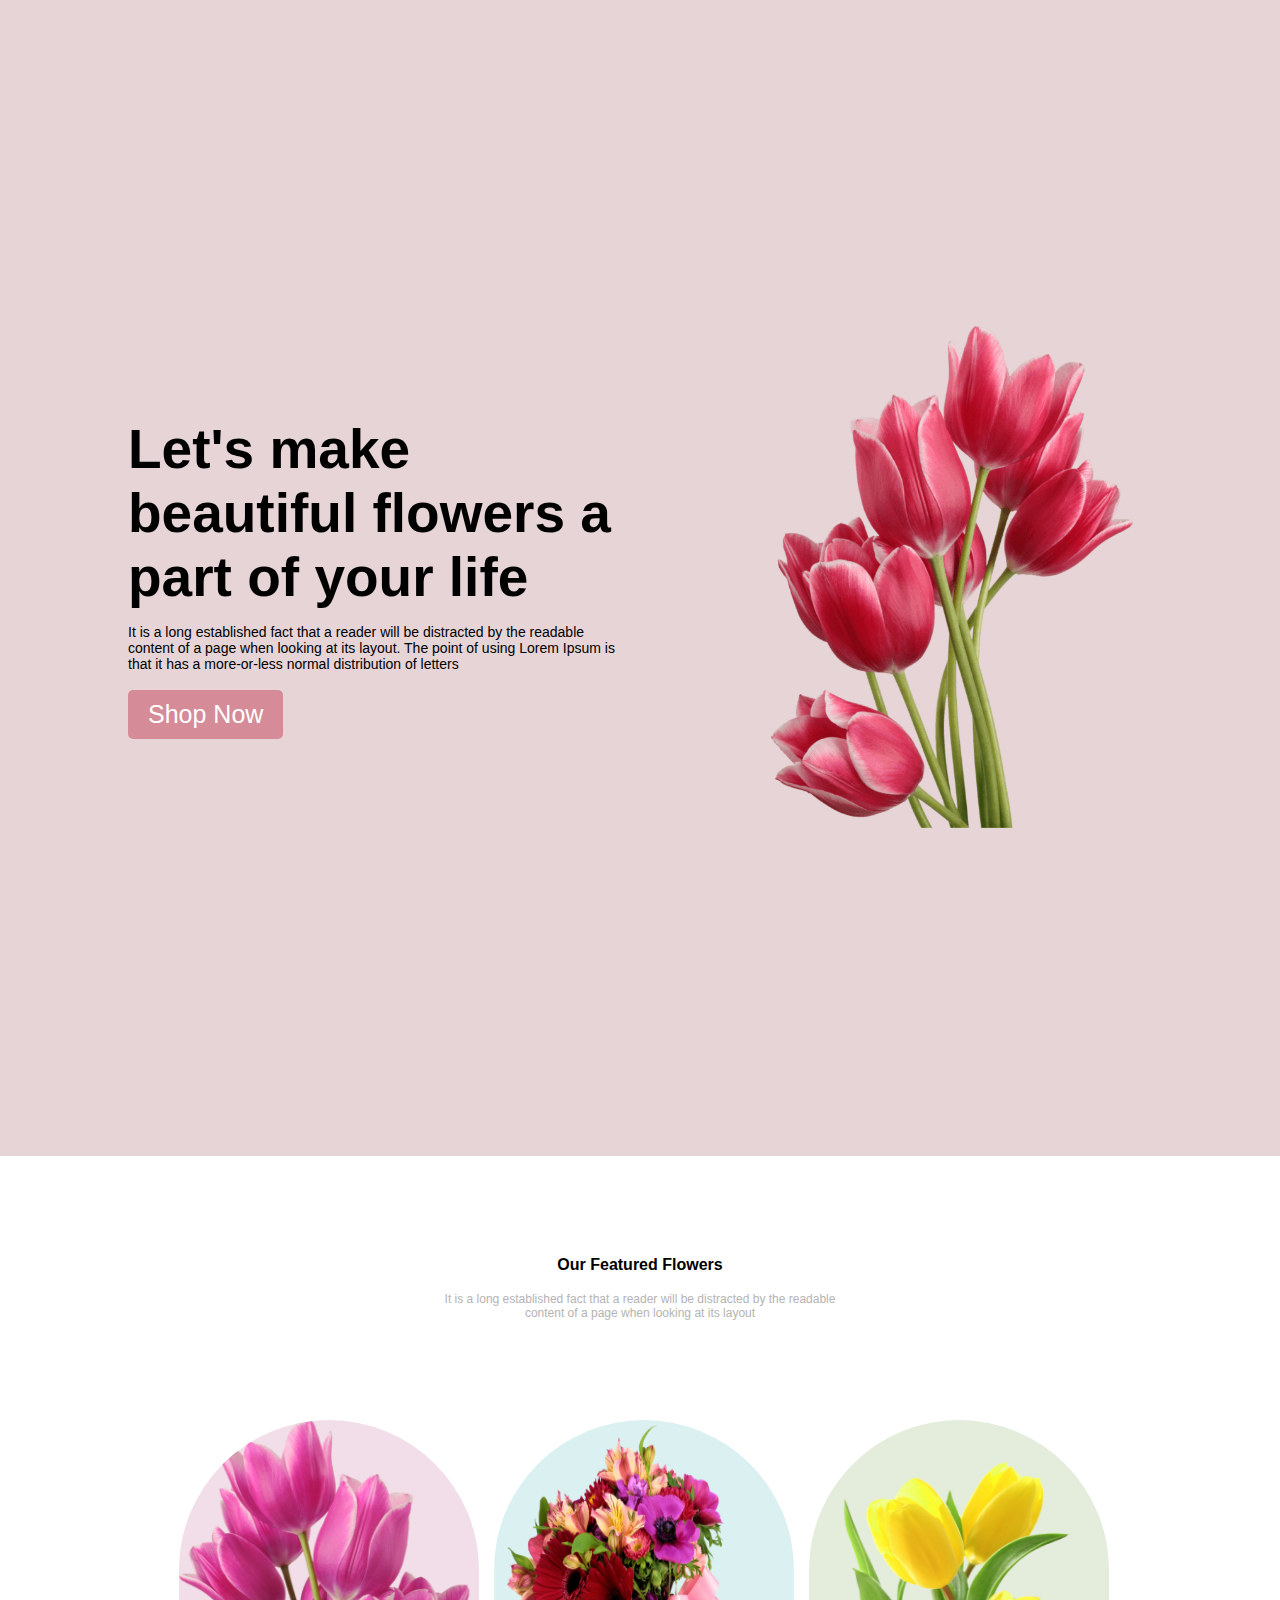
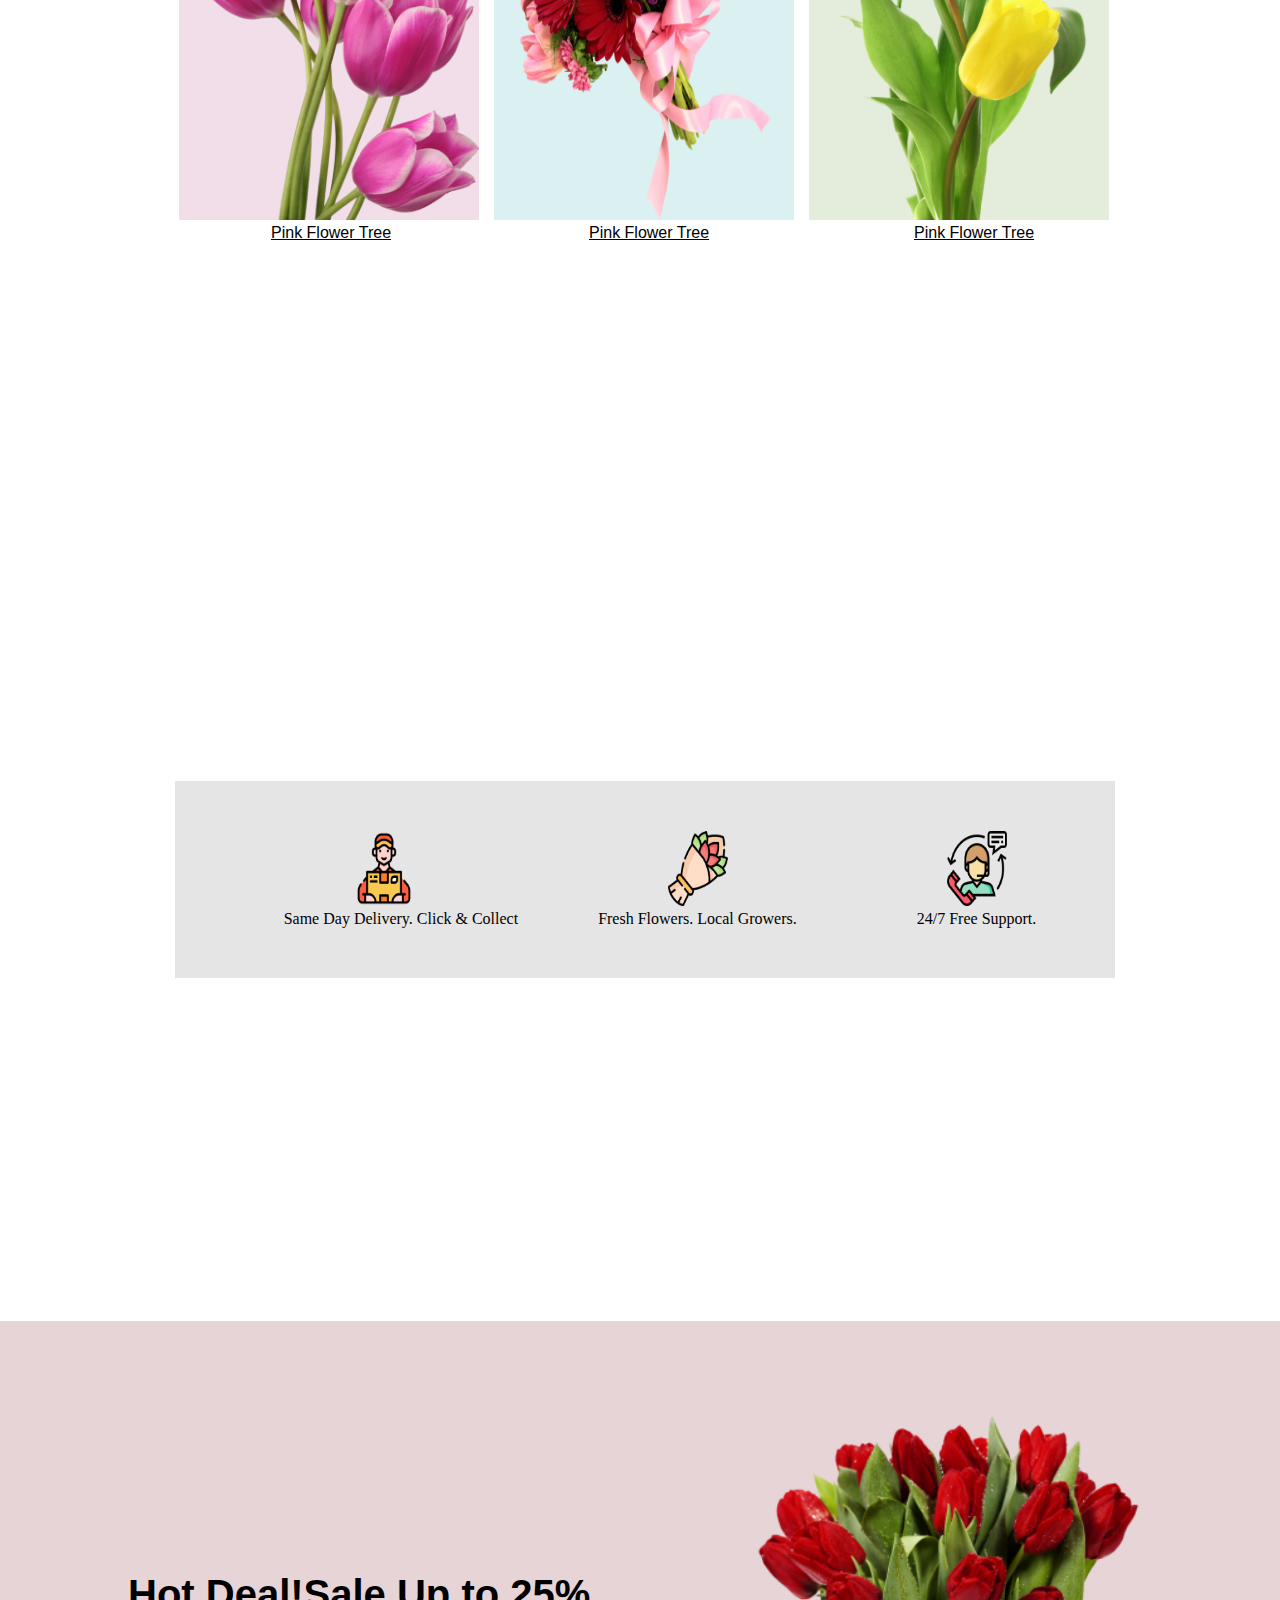
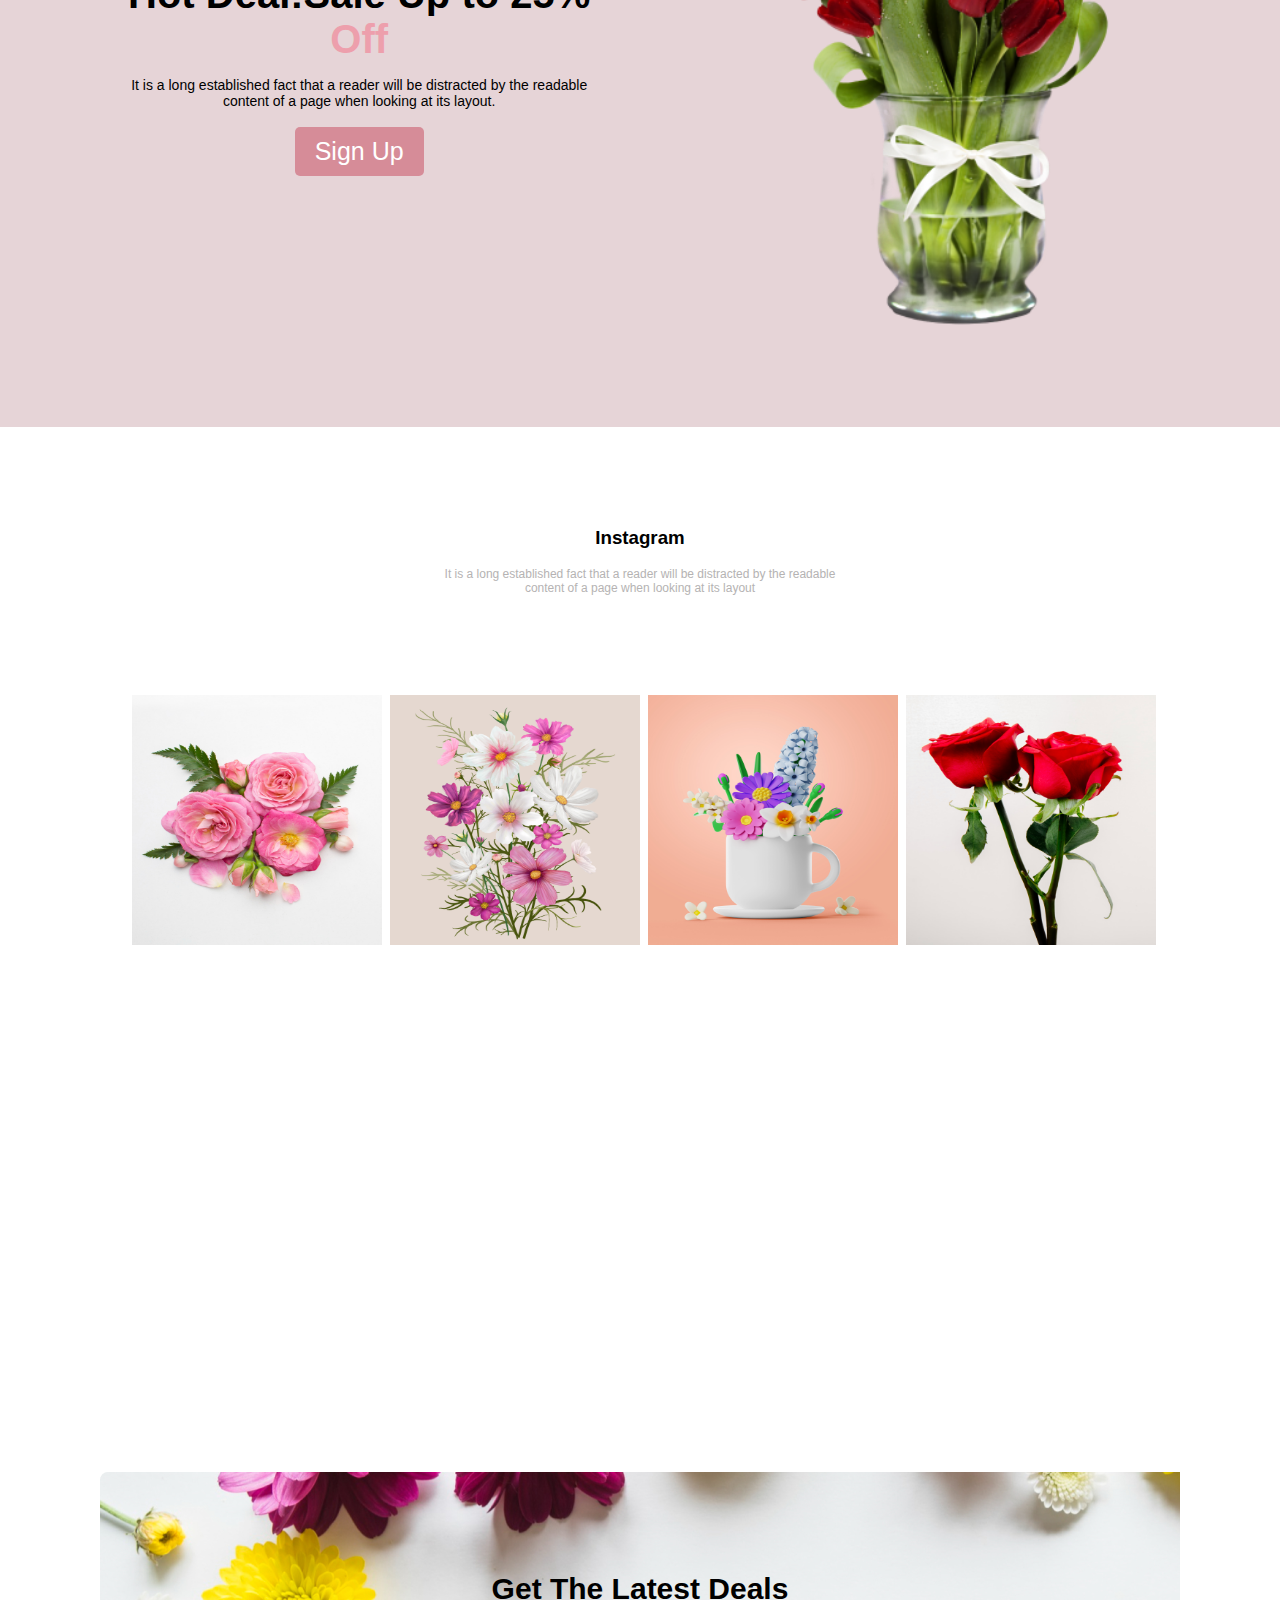
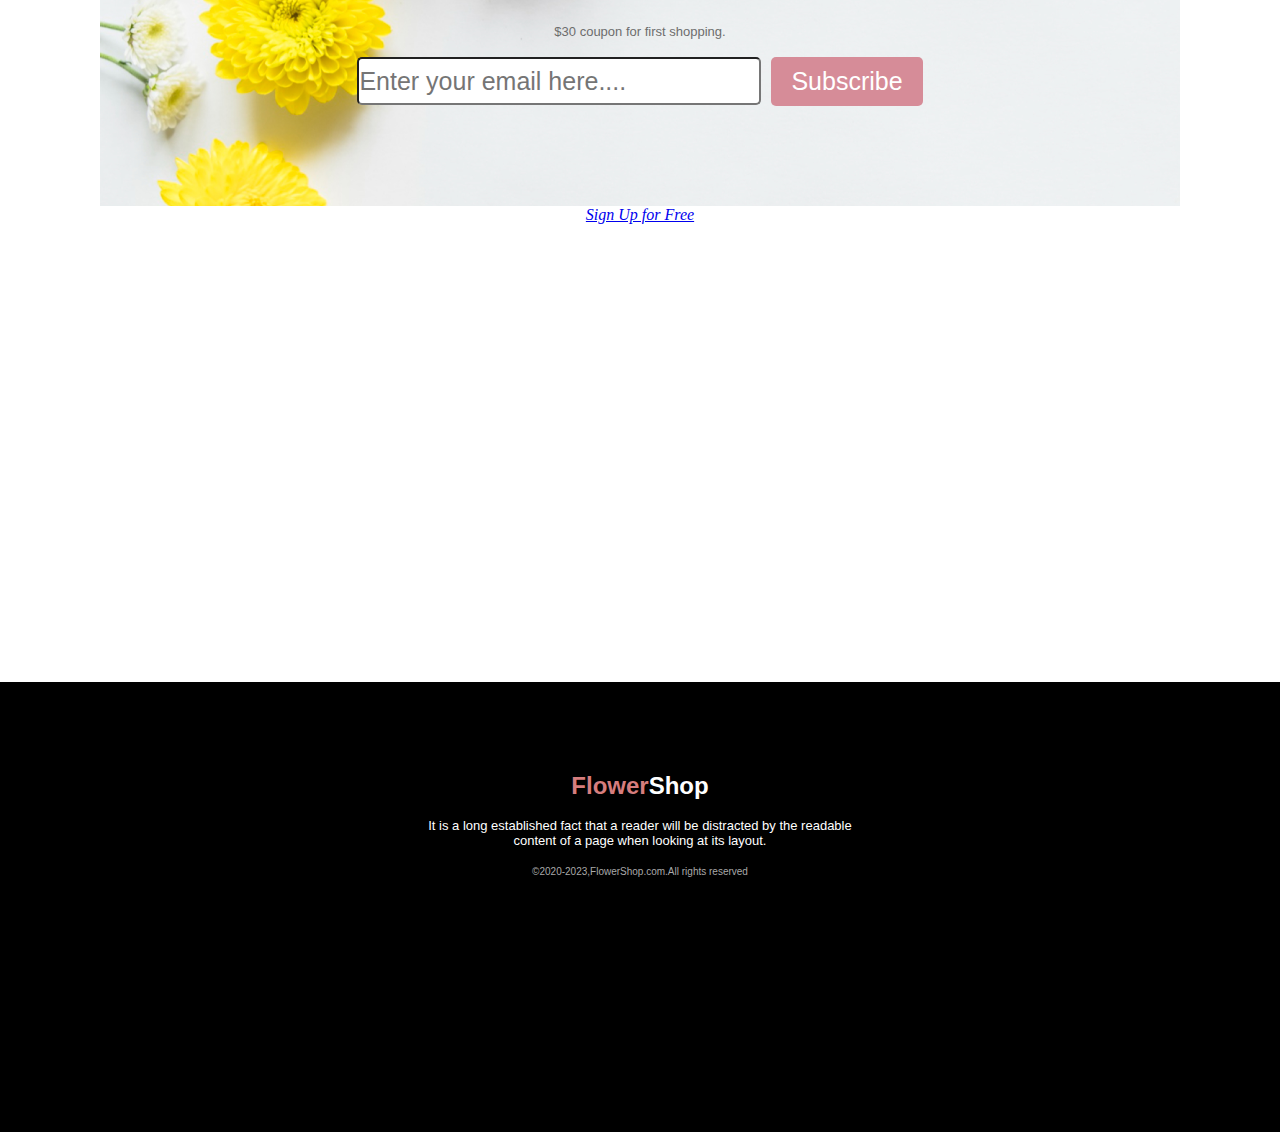
<file: index.html>
<!DOCTYPE html>
<html lang="en">
<head>
    <meta charset="UTF-8">
    <meta name="viewport" content="width=device-width, initial-scale=1.0">
    <title>Buy Flower.com</title>
    <link rel="stylesheet" href="index.css">
    <link rel="shortcut icon" href="image/Flower Asset/photo-1597848212624-a19eb35e2651.jpg" type="image/x-icon">
</head>
<body>
    <header>
        <div class="banner">
          <div class="banner-text">
              <h3 class="title">Let's make <br> beautiful flowers a <br> part of your life</h3>
              <p class="description">It is a long established fact that a reader will be distracted by the readable <br>
                content of a page when looking at its layout. The point of using Lorem Ipsum is <br>
                that it has a more-or-less normal distribution of letters</p>
                <br>
               <input class="button" type="button" value="Shop Now">
          </div>
          <div class="banner-photo">
            <img class="banner-img" src="image/Flower Asset/pngwing 10.png" alt="">
          </div>
        </div>
    </header>
    <main>
        <section class="featured">
           
                <div class="text">
                    <h4>Our Featured Flowers</h4>
                    <br>
                    <p class="t" >It is a long established fact that a reader will be distracted by the readable<br>content of a page when looking at its layout</p>

                </div>
                <div class="flower">
                   <div  >
                      <img class="image-1"  src="image/Flower Asset/pngwing 6.png" alt="">
                      <br>
                      <a class="txt-1" href="pink flower tree">Pink Flower Tree</a>
   
                    </div>

                    <div >
                        <img class="image-2"  src="image/Flower Asset/pngwing 5.png" alt="">
                        <br>
                        <a class="txt-2" href="pink flower tree">Pink Flower Tree</a>
                    </div>

                    <div >
                        <img class="image-3"  src="image/Flower Asset/pngwing 7.png" alt="">
                        <br>
                        <a class="txt-3" href="pink flower tree"  >Pink Flower Tree</a>
                    </div>
                 
                </div>

           
        </section>
        <section class="contact">
            <div class="contact-1">
                <div>
                    <img class="image-4" src="image/Flower Asset/Group 57.png" alt=""><br>
                    <p class="txt-4">Same Day Delivery. Click & Collect</p>
                </div>
                <div>
                    <img class="image-5" src="image/Flower Asset/Group 58.png" alt=""><br>
                    <p class="txt-5">Fresh Flowers. Local Growers.</p>
                </div>
                <div>
                    <img class="image-6" src="image/Flower Asset/Group 59.png" alt=""><br>
                    <p class="txt-6">24/7 Free Support.</p>
                   
                </div>
            </div>
        </section>
        <section class="b-2">
           
                <div class="b2-txt">
                    <h2 class="tl-2">Hot Deal!Sale Up to 25% <p style="color: rgb(237, 159, 172);">Off</p></h2>
                      <p class="dp-2">It is a long established fact that a reader will be distracted by the readable
                       <br> content of a page when looking at its layout.</p>
                      <br>
                     <input class="o" type="button" value="Sign Up">
                </div>
                <div class="bp2">
                  <img class="bi-2" src="image/Flower Asset/pngwing 8.png" alt="">
                </div>
             
        </section>
        <section class="instagram">
           
            <div class="text-2">
                <h3>Instagram</h3>
                <br>
                <p class="t-2" >It is a long established fact that a reader will be distracted by the readable<br>content of a page when looking at its layout</p>

            </div>
            <div class="flower-2">
               
                <img class="image-7"  src="image/Flower Asset/Flower 01.png" alt="">
                <img class="image-8"  src="image/Flower Asset/Rectangle 4.png" alt="">
                <img class="image-9"  src="image/Flower Asset/Rectangle 5.png" alt="">
                <img class="image-10"  src="image/Flower Asset/Rectangle 6.png" alt="">
                   
                
             
            </div>
       </section>
       <section class="bg-contact">
        <div class="contact-2">
            <h3 class="title-2">Get The Latest Deals</h3>
            <br>
            <p class="t-3">$30 coupon for first shopping.</p>
            <br>
            <div class="ip">
              <input class="ip-1" placeholder="Enter your email here...." type="email" name="" id="email">
              <input class="ip-2" type="button" value="Subscribe">
            </div>
        </div>
        <div class="frm">
            <a href="form.html" target="_blank"><i>Sign Up for Free</i></a>
        </div>

       </section>


    </main>
    <footer>
       <div class="foot">
            <h2 class="foot-1"><p style="color: rgb(214, 125, 125);">Flower</p><p style="color: white;">Shop</p></h2>
            <br>
            <p class="foot-2">It is a long established fact that a reader will be distracted by the readable
            <br>content of a page when looking at its layout.</p>
            <br>
            <p class="foot-3">&copy;2020-2023,FlowerShop.com.All rights reserved</p>
       </div>
       
    </footer>
</body>
</html>
</file>
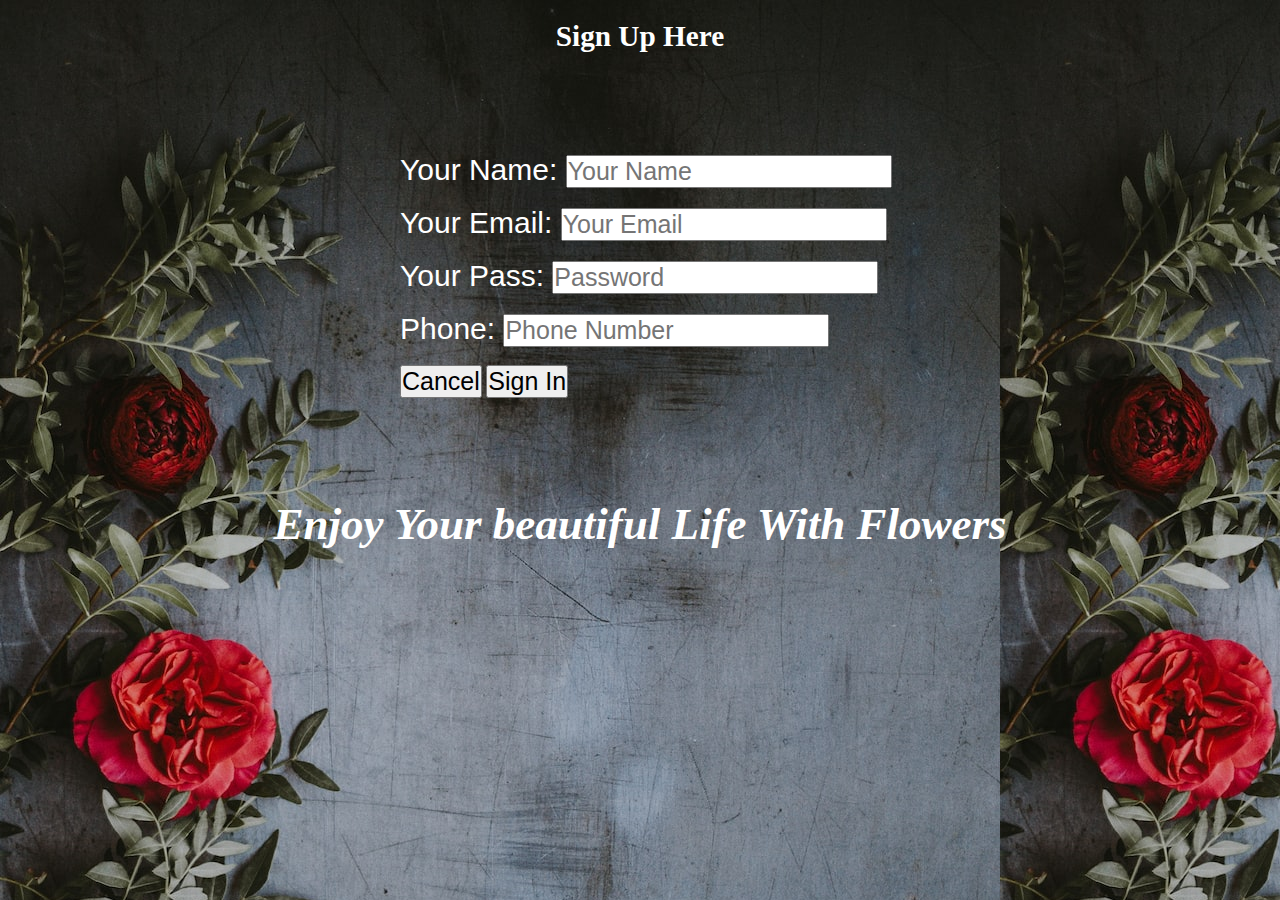
<file: form.html>
<!DOCTYPE html>
<html lang="en">
<head>
    <meta charset="UTF-8">
    <meta name="viewport" content="width=device-width, initial-scale=1.0">
    <title>Sign Up for Buy Flower.com</title>
    <link rel="stylesheet" href="index.css">
    <link rel="shortcut icon" href="image/Flower Asset/photo-1597848212624-a19eb35e2651.jpg" type="image/x-icon">
</head>
<body>
 <section class="frm-001">
      <header class="frm-2">
           <h3>Sign Up Here</h3>
      </header>
      <main>
        <div class="frm-3">
        <form >
            
            <label for="name">Your Name:
                <input type="text" id="Name" placeholder="Your Name">
            </label>
            <br>
            <br>
            <label for="Email">Your Email:
                <input type="email"  id="Email" placeholder="Your Email">
            </label>
            <br>
            <br>
            <label for="Password">Your Pass:
                <input type="password"  id="Password" placeholder="Password">
            </label>
            <br>
            <br>
            <label for="Number">Phone:  
              <input type="number"  id="Number" placeholder="Phone Number">
            </label>
            <br>
            <br>
            <input type="reset" value="Cancel"> <input type="submit" value="Sign In">
            
        </form>
         </div>
       
      </main>
      <footer class="frm-4">
        <h2><i>Enjoy Your beautiful Life With Flowers</i></h2>
      </footer>
    
   </section>
</body>
</html>
</file>
<file: index.css>
*{
    margin: 0px;
    padding: 0px;
}
.banner-img{
   width: 400px;
   
}
.banner{
    display: flex;
    justify-content: space-between;
    height: 100vh;
    align-items: center;
    background-color: rgb(230, 212, 215);
    font-family: Arial, Helvetica, sans-serif;
    padding: 10%;
}
.title{
    font-size: 55px;
    font-weight: bold;
}
.button{
    padding: 10px 20px;
    background-color: rgb(214, 140, 152);
    color: white;
    border: none;
    border-radius: 5px;
   
}
.description{
    font-size: 14px;
    margin-top: 15px;
}
.featured{
 height: 125vh;
 font-family: Arial, Helvetica, sans-serif;
}
.text{
    margin: 100px;
    text-align: center;
}
.t{
    font-size: 12px;
    color: rgb(181, 179, 179);
   
}
.flower{
    display: flex;
    justify-content: center;
   
}
.image-1 {
   
    width: 300px;
    height: 400px;
   
    border-radius: 400px 400px 0px 0px;
    background: rgba(167, 33, 98, 0.15);
    margin-left: 8px;
   
}
.image-2 {
   
    width: 300px;
    height: 400px;
    border-radius: 400px 400px 0px 0px;
    background: rgba(5, 151, 160, 0.15);
    margin-left: 15px;
}
.image-3 {
    width: 300px;
    height: 400px;
    border-radius: 300px 300px 0px 0px;
    background: rgba(71, 125, 17, 0.15);
    margin-left: 15px;
}
.txt-1{
   padding-left: 100px;
   color: black;
}
.txt-2{
    padding-left: 110px;
   color: black;
}
.txt-3{
    padding-left: 120px;
   color: black;
}
  .foot{
    background-color: black;
    height: 50vh;
}
.foot-1{
    display: flex;
    font-weight: bolder;
    font-family: Arial, Helvetica, sans-serif;
    justify-content: center;
    padding-top: 7%;
}
.foot-2{
    font-size: small;
    color: white;
    text-align: center;
    font-family: Arial, Helvetica, sans-serif;
}
.foot-3{
    font-size: x-small;
    color: darkgrey;
    text-align: center;
    font-family: Arial, Helvetica, sans-serif;
}
.contact{
    background-color: white;
    height: 60vh;
}
.contact-1{
    display: flex;
    justify-content: center;
    background-color: rgb(230, 229, 229);
    margin-left: 175px;
    margin-right: 165px;
    padding: 50px;
   
}
.image-4{
    width: 60px;
    height: 75px;
    padding-left: 100px;
}
.image-5{
    width: 60px;
    height: 75px;
    padding-left: 150px;
}
.image-6{
    width: 60px;
    height: 75px;
    padding-left: 150px;
}
.txt-4{
    padding-left: 30px;
    color: black;
}
.txt-5{
    padding-left: 80px;
    color: black;
}
.txt-6{
    padding-left: 120px;
    color: black;
   
}
.b-2{
    display: flex;
    justify-content: space-between;
    height: 50vh;
    align-items: center;
    background-color: rgb(230, 212, 215);
    font-family: Arial, Helvetica, sans-serif;
    padding: 10%;
    text-align: center;
}
.tl-2{
    font-size: 40px;
    font-weight: bold;
}
.o{
    padding: 10px 20px;
    background-color: rgb(214, 140, 152);
    color: white;
    border: none;
    border-radius: 5px;
}
.dp-2{
    font-size: 14px;
    margin-top: 15px;
}
.bi-2{
    width: 400px;
}
.instagram{
    height: 105vh;
    font-family: Arial, Helvetica, sans-serif;
}
.text-2{
    margin: 100px;
    text-align: center;
}
.t-2{
    font-size: 12px;
    color: rgb(181, 179, 179);
   
}
.flower-2{
    display: flex;
    justify-content: center;
   
}
.image-7{
   
    width: 250px;
    height: 250px;
    flex-shrink: 0;
   
    margin-left: 8px;
   
}
.image-8{
   
    width: 250px;
    height: 250px;
   
   
    margin-left: 8px;
   
}
.image-9{
   
    width: 250px;
    height: 250px;
   
   
    margin-left: 8px;
   
}
.image-10{
   
    width: 250px;
    height: 250px;
   
   
    margin-left: 8px;
   
}
.bg-contact{
    height: 90vh;
   
}
.contact-2{
    text-align: center;
    background-image: url("./image/Flower Asset/Rectangle 9.png");
   
    margin-left: 100px;
    margin-right: 100px;
    padding: 100px;
}
.ip{
    display: flex;
    justify-content: center;
    font-size: 30px;
   
   
}
.title-2{
    font-size: 30px;
    font-weight: bolder;
    font-family: Arial, Helvetica, sans-serif;
}
.t-3{
    font-size: small;
    color: rgb(109, 109, 109);
    font-family: Arial, Helvetica, sans-serif;
}
.ip-1{
    height: 44px;
    width: 400px;
    border-radius: 5px;
   
}
.ip-2{
    padding: 10px 20px;
    background-color: rgb(214, 140, 152);
    color: white;
    border: none;
    border-radius: 5px;
    margin-left: 10px ;
}
.frm{
    text-align: center;
   
}
.frm-001{
    height: 100vh;
    background-image: url("image/Flower Asset/form3.jpg");
   
}
.frm-2{
    text-align: center;
    color: #fff;
    font-size: 25px;
    font-weight: bolder;
    padding-top: 20px;
}
.frm-3{
   
    align-items: center;
    margin:100px;
    padding-left: 300px;;
    font-family: Arial, Helvetica, sans-serif;
    color: #fff;
   
}
label{
    font-family: Arial, Helvetica, sans-serif;
    font-size: 30px;
}
input{
    font-size: 25px;
}
.frm-4{
    text-align: center;
    color:#fff;
    font-size: 30px;
    font-weight: bolder;
    padding-bottom: 25px;
}
</file>
